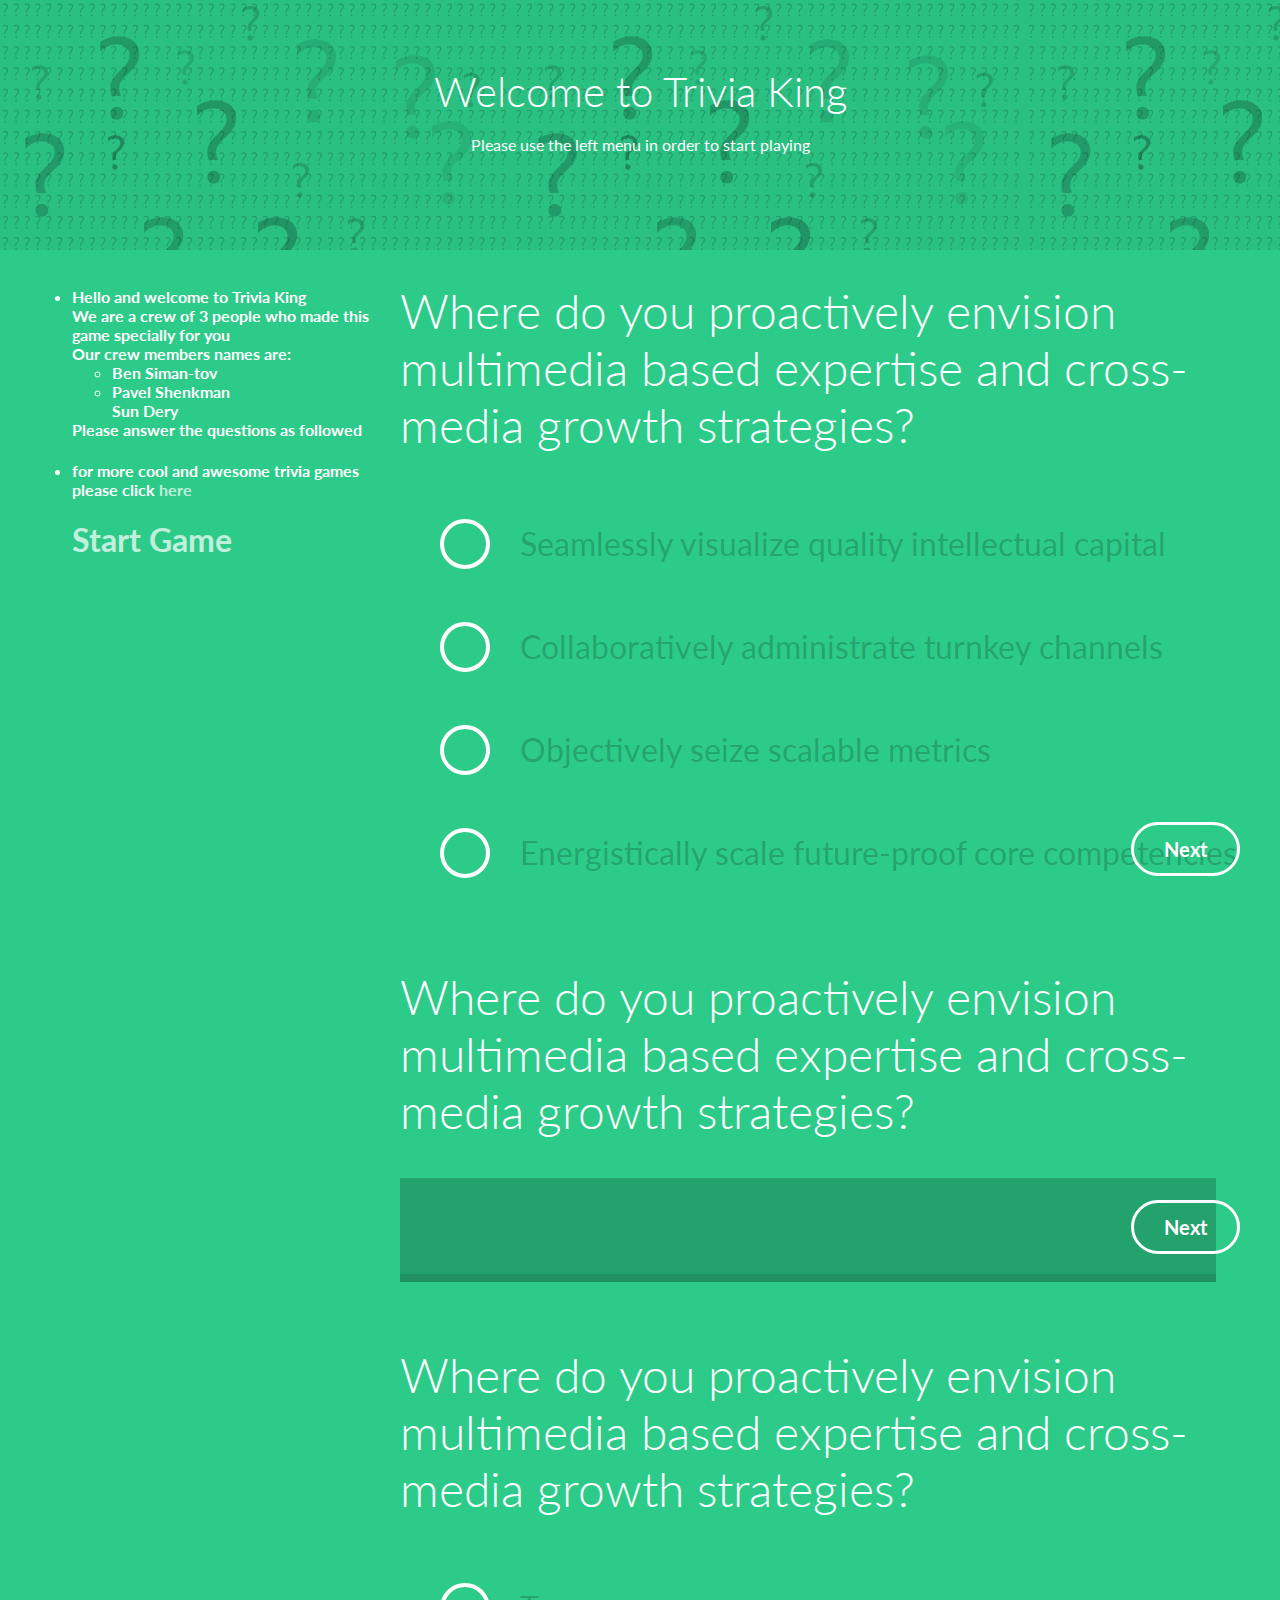
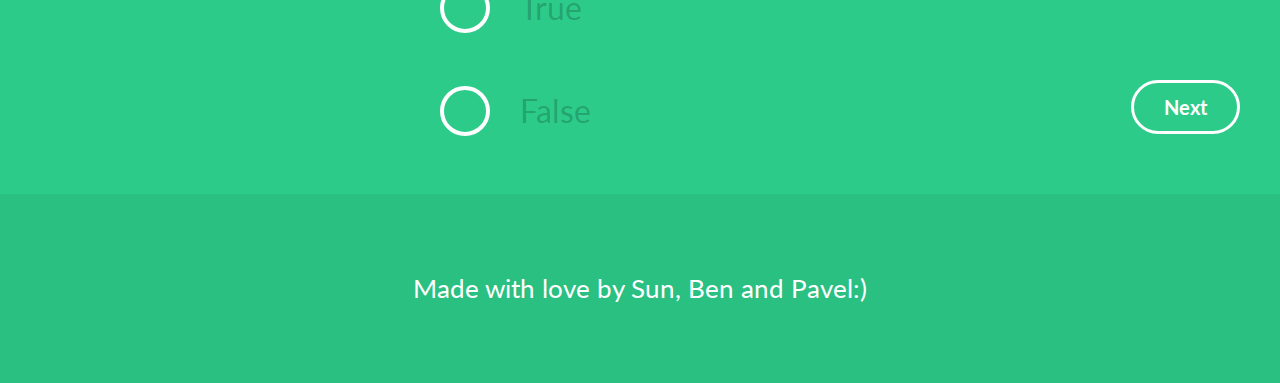
<file: web/Trivia client side/index.html>
<!DOCTYPE html>
<html lang="en" class="no-js">
	<head>
		<meta charset="UTF-8" />
		<meta http-equiv="X-UA-Compatible" content="IE=edge,chrome=1"> 
		<meta name="viewport" content="width=device-width, initial-scale=1.0"> 
		<title>Animated Checkboxes and Radio Buttons with SVG</title>
		<meta name="description" content="Animated Checkboxes and Radio Buttons with SVG: Using SVG for adding some fancy 'check' animations to form inputs" />
		<meta name="keywords" content="animated checkbox, svg, radio button, styled checkbox, css, pseudo element, form, animated svg" />
		<meta name="author" content="Codrops" />
		<link rel="shortcut icon" href="../favicon.ico">
		<link rel="stylesheet" type="text/css" href="css/normalize.css" />
		<link rel="stylesheet" type="text/css" href="css/demo.css" />
		<link rel="stylesheet" type="text/css" href="css/component.css" />
		<script src="js/modernizr.custom.js"></script>
	</head>
	<body>
		<div class="container">
                    <header style="background-image: url('images/question-marks-template.png')">
				<h1>Welcome to Trivia King</h1>
				<p>Please use the left menu in order to start playing</p>	
			</header>
                        
                    <nav>
                        <ul>
                           
                            <li>
                                <h4>
                                    Hello and welcome to Trivia King
                                    <br>
                                    We are a crew of 3 people who made this game specially for you
                                    <br>
                                    Our crew members names are:
                                    <ul>
                                        <li>Ben Siman-tov</li>
                                        <li>Pavel Shenkman</li>
                                         <li>Sun Dery</li>
                                    </ul>
                                    Please answer the questions as followed

                                </h4>
                            </li>
                              <li>
                                <h4>
                                    for more cool and awesome trivia games please click <a href='http://www.funtrivia.com/'>here</a>

                                </h4>
                            </li>
                             <li>
                                <h1>
                                    <a href="" >Start Game</a>

                                </h1>
                            </li>
                          
                        </ul>
                    </nav>
			<section>
				<form class="ac-custom ac-radio ac-fill" autocomplete="off">
					<h2>Where do you proactively envision multimedia based expertise and cross-media growth strategies?</h2>
					<ul>
						<li><input id="r1" name="r1" type="radio"><label for="r1">Seamlessly visualize quality intellectual capital</label></li>
						<li><input id="r2" name="r1" type="radio"><label for="r2">Collaboratively administrate turnkey channels</label></li>
						<li><input id="r3" name="r1" type="radio"><label for="r3">Objectively seize scalable metrics</label></li>
						<li><input id="r4" name="r1" type="radio"><label for="r4">Energistically scale future-proof core competencies</label></li>
					</ul>
                                        
                                        <button type='submit'>Next</button>
				</form>
			</section>
                        <section>
				<form  class="ac-custom" autocomplete="off">
					<h2>Where do you proactively envision multimedia based expertise and cross-media growth strategies?</h2>
                                        <input type="text"/>
                                            <button type='submit'>Next</button>
				</form>
			</section>
                        
                        <section>
				<form class="ac-custom ac-radio ac-fill" autocomplete="off">
					<h2>Where do you proactively envision multimedia based expertise and cross-media growth strategies?</h2>
					<ul>
						<li><input id="r1" name="r1" type="radio"><label for="r1">True</label></li>
						<li><input id="r2" name="r1" type="radio"><label for="r2">False</label></li>
					</ul>
                                            <button type='submit'>Next</button>
				</form>
			</section>
			
			<section class="related">
                            <p>Made with love by Sun, Ben and Pavel:)</p>
				
			</section>
		</div><!-- /container -->
		<script src="js/svgcheckbx.js"></script>
	</body>
</html>
</file>
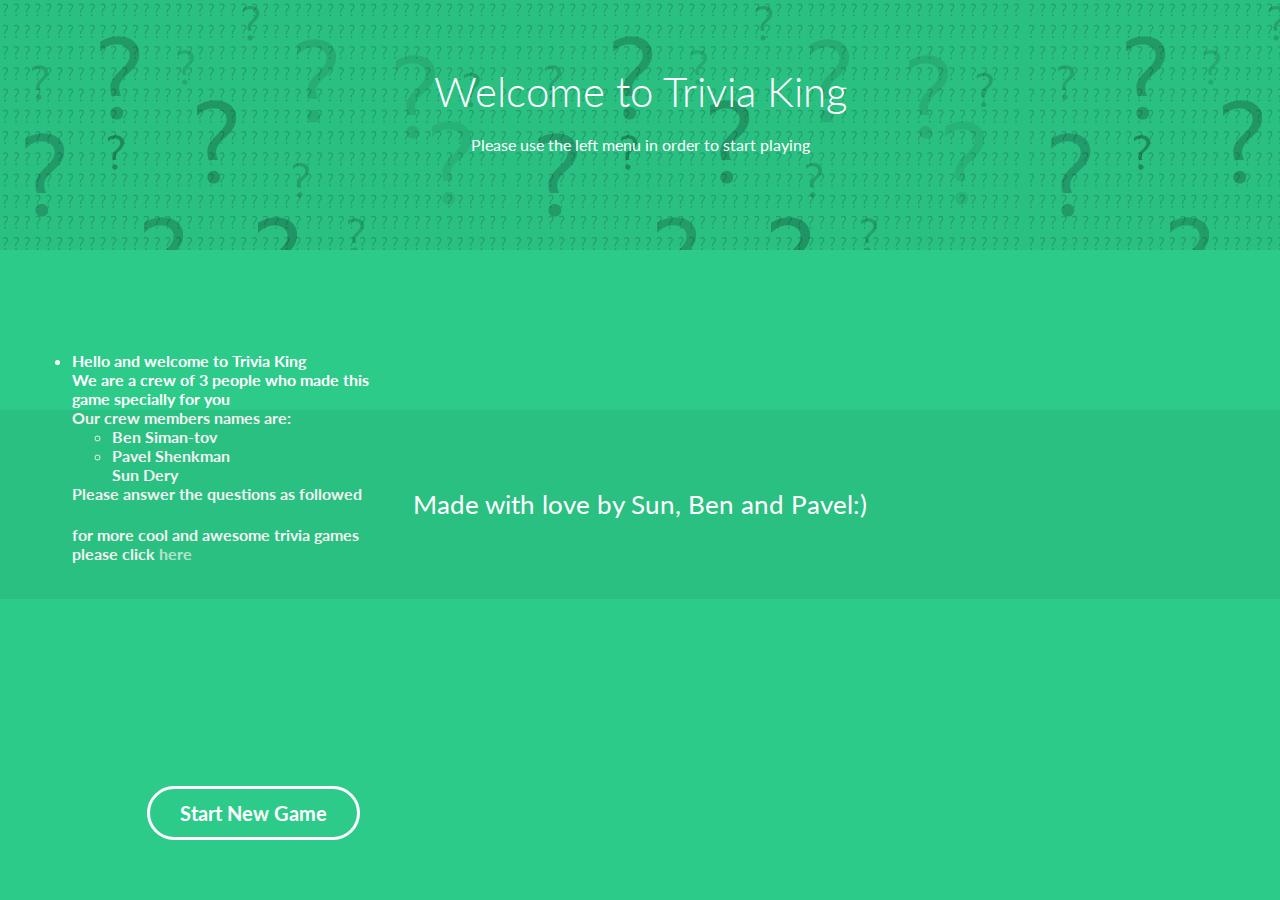
<file: web/index_question.html>
<!DOCTYPE html>
<html lang="en" class="no-js">
	<head>
		<meta charset="UTF-8" />
		<meta http-equiv="X-UA-Compatible" content="IE=edge,chrome=1"> 
		<meta name="viewport" content="width=device-width, initial-scale=1.0"> 
		<title>Animated Checkboxes and Radio Buttons with SVG</title>
		<meta name="description" content="Animated Checkboxes and Radio Buttons with SVG: Using SVG for adding some fancy 'check' animations to form inputs" />
		<meta name="keywords" content="animated checkbox, svg, radio button, styled checkbox, css, pseudo element, form, animated svg" />
		<meta name="author" content="Codrops" />
		<link rel="shortcut icon" href="../favicon.ico">
		<link rel="stylesheet" type="text/css" href="css/normalize.css" />
		<link rel="stylesheet" type="text/css" href="css/demo.css" />
		<link rel="stylesheet" type="text/css" href="css/component.css" />
		<script src="js/modernizr.custom.js"></script>
	</head>
	<body>
		<div class="container">
                    <header style="background-image: url('images/question-marks-template.png')">
				<h1>Welcome to Trivia King</h1>
				<p>Please use the left menu in order to start playing</p>	
			</header>
                        
                    <nav>
                        <ul>
                           
                            <li>
                                <h4>
                                      <section id="username">
				
                                        </section>
                                    Hello and welcome to Trivia King
                                    <br>
                                    We are a crew of 3 people who made this game specially for you
                                    <br>
                                    Our crew members names are:
                                    <ul>
                                        <li>Ben Siman-tov</li>
                                        <li>Pavel Shenkman</li>
                                         <li>Sun Dery</li>
                                    </ul>
                                    Please answer the questions as followed

                                </h4>
                            </li>
                              <li>
                                <h4>
                                    for more cool and awesome trivia games please click <a href='http://www.funtrivia.com/'>here</a>

                                </h4>
                            </li>
                        </ul>
                        <ul>
                             
                             <li>
                               
                                   <form id="new_game" class="ac-custom" autocomplete="off">   
                                    <input type="hidden" name="new_Game" value="NewGame"/>
                                    <button type='submit'>Start New Game</button>
                                    </form>

                           
                             </li>
                            
                          
                        </ul>
                    </nav>
                        <section id="username">
				
			</section>
                    <ul>
			<section id="question_sec">
				
			</section>
                    </ul>
			<section class="related">
                            <p>Made with love by Sun, Ben and Pavel:)</p>
				
			</section>
		</div><!-- /container -->
		<script src="js/svgcheckbx.js"></script>
	</body>
</html>
</file>
<file: web/Trivia client side/css/demo.css>
@import url(http://fonts.googleapis.com/css?family=Lato:300,400,700);
@font-face {
	font-family: 'codropsicons';
	src:url('../fonts/codropsicons/codropsicons.eot');
	src:url('../fonts/codropsicons/codropsicons.eot?#iefix') format('embedded-opentype'),
		url('../fonts/codropsicons/codropsicons.woff') format('woff'),
		url('../fonts/codropsicons/codropsicons.ttf') format('truetype'),
		url('../fonts/codropsicons/codropsicons.svg#codropsicons') format('svg');
	font-weight: normal;
	font-style: normal;
}

body {
	background:#2dcb89;
	color: #fff;
	font-family: 'Lato', Arial, sans-serif;
}

a {
	color: #fff;
	opacity: 0.7;
	text-decoration: none;
}

a:hover, a:focus {
	opacity: 1;
}

.container > header {
	margin: 0 auto;
	padding: 4em 2em;
	text-align: center;
	background: rgba(0,0,0,.05);
        height:250px
}

.container > header h1 {
	font-size: 2.625em;
	line-height: 1.3;
	margin: 0;
	font-weight: 300;
}

.container > header span {
	display: block;
	font-size: 60%;
	color: rgba(0,0,0,.2);
	font-weight: 400;
	padding: 0 0 0.6em 0.1em;
}
nav{
    position: absolute;
    top: 0;
    bottom: 0;
    left: 0;
    width: 400px;
    top:250px;
    overflow:hidden;
    padding: 1em 0em 0em 2em;

}
nav ul li:last-child{
    list-style: none;
}
section {
	padding: 2em 0;
margin-left:400px;
position:relative;
}



section.related {
	text-align: center;
	font-size: 1.6em;
        width:100%;
        margin: 0;

	background: rgba(0,0,0,.05);

}

.related p {
	margin: 0;
	padding: 1.1em;
}

/* To Navigation Style */
.codrops-top {
	text-transform: uppercase;
	width: 100%;
	font-size: 0.69em;
	line-height: 2.2;
	font-weight: 700;
}

.codrops-top a {
	text-decoration: none;
	padding: 0 1em;
	letter-spacing: 0.1em;
	display: inline-block;
}

.codrops-top span.right {
	float: right;
}

.codrops-top span.right a {
	float: left;
	display: block;
}

.codrops-icon:before {
	font-family: 'codropsicons';
	margin: 0 4px;
	speak: none;
	font-style: normal;
	font-weight: normal;
	font-variant: normal;
	text-transform: none;
	line-height: 1;
	-webkit-font-smoothing: antialiased;
}

.codrops-icon-drop:before {
	content: "\e001";
}

.codrops-icon-prev:before {
	content: "\e004";
}

@media screen and (max-width: 25em) {

	.codrops-icon span {
		display: none;
	}

}
input[type="text"]{
display: block;
margin: 0.3em 0 0 0;
padding: 0.5em 1em 0.5em 0.7em;
width: calc(100% - 2em);
border: none;
color: rgba(0,0,0,0.8);
font-size: 2em;
line-height: 2;
-webkit-transition: opacity 0.3s;
transition: opacity 0.3s;
border-bottom: solid 8px rgba(0,0,0,0.1);
outline: none;
background-color: rgba(0,0,0,0.2);
}

button{
    position: absolute;
right: 0;
bottom: 0;
margin: 0 40px 60px 0;
font-size: 1.25em;
padding: 0.6em 1.5em;
border: 3px solid #fff;
border-radius: 40px;
font-weight: 700;
background-color: rgba(0,0,0,0);;
color: #fff;
}
button:hover {
background: #fff;
color: #000;
}
</file>
<file: web/Trivia client side/css/component.css>
*,
*:after,
*::before {
    -webkit-box-sizing: border-box;
    -moz-box-sizing: border-box;
    box-sizing: border-box;
}

.ac-custom {
	padding: 0 0em;
	max-width: 1000px;
	margin: 0 auto;
}

.ac-custom h2 {
	font-size: 3em;
	font-weight: 300;
	padding: 0 0 0.5em;
	margin: 0 0 15px;
}

.ac-custom ul,
.ac-custom ol {
	list-style: none;
	padding: 0;
	margin: 0 auto;
	max-width: 800px;
}

.ac-custom li {
	margin: 0 auto;
	padding: 2em 0;
	position: relative;
}

.ac-custom label {
	display: inline-block;
	position: relative;
	font-size: 2em;
	padding: 0 0 0 80px;
	vertical-align: top;
	color: rgba(0,0,0,0.2);
	cursor: pointer;
	-webkit-transition: color 0.3s;
	transition: color 0.3s;
}

.ac-custom input[type="checkbox"],
.ac-custom input[type="radio"],
.ac-custom label::before {
	width: 50px;
	height: 50px;
	top: 50%;
	left: 0;
	margin-top: -25px;
	position: absolute;
	cursor: pointer;
}

.ac-custom input[type="checkbox"],
.ac-custom input[type="radio"] {
	opacity: 0;
	-webkit-appearance: none;
	display: inline-block;
	vertical-align: middle;
	z-index: 100;
}

.ac-custom label::before {
	content: '';
	border: 4px solid #fff;
	-webkit-transition: opacity 0.3s;
	transition: opacity 0.3s;
}

.ac-radio label::before {
	border-radius: 50%;
}

.ac-custom input[type="checkbox"]:checked + label,
.ac-custom input[type="radio"]:checked + label {
	color: #fff;
} 

.ac-custom input[type="checkbox"]:checked + label::before,
.ac-custom input[type="radio"]:checked + label::before {
	opacity: 0.8;
}

/* General SVG and path styles */

.ac-custom svg {
	position: absolute;
	width: 40px;
	height: 40px;
	top: 50%;
	margin-top: -20px;
	left: 5px;
	pointer-events: none;
}

.ac-custom svg path {
	stroke: #fdfcd3;
	stroke-width: 13px;
	stroke-linecap: round;
	stroke-linejoin: round;
	fill: none;
}

/* Specific input, SVG and path styles */

/* Circle */
.ac-circle input[type="checkbox"],
.ac-circle input[type="radio"],
.ac-circle label::before {
	width: 30px;
	height: 30px;
	margin-top: -15px;
	left: 10px;
	position: absolute;
}

.ac-circle label::before {
	background-color: #fff;
	border: none;
}

.ac-circle svg {
	width: 70px;
	height: 70px;
	margin-top: -35px;
	left: -10px;
}

.ac-circle svg path {
	stroke-width: 5px;
} 

/* Box Fill */
.ac-boxfill svg path {
	stroke-width: 8px;
} 

/* Swirl */
.ac-swirl svg path {
	stroke-width: 8px;
}

/* List */
.ac-list ol {
	list-style: decimal;
	list-style-position: inside;
}

.ac-list ol li {
	font-size: 2em;
	padding: 1em 1em 0 2em;
	text-indent: -40px;
}

.ac-list ol li label {
	font-size: 1em;
	text-indent: 0;
	padding-left: 30px;
}

.ac-list label::before {
	display: none;
}

.ac-list svg {
	width: 100%;
	height: 80px;
	left: 0;
	top: 1.2em;
	margin-top: 0px;
}

.ac-list svg path {
	stroke-width: 4px;
}

/* Media Queries */
@media screen and (max-width: 50em) {
	section {
		font-size: 80%;
	}
}
</file>
<file: web/css/demo.css>
@import url(http://fonts.googleapis.com/css?family=Lato:300,400,700);
@font-face {
	font-family: 'codropsicons';
	src:url('../fonts/codropsicons/codropsicons.eot');
	src:url('../fonts/codropsicons/codropsicons.eot?#iefix') format('embedded-opentype'),
		url('../fonts/codropsicons/codropsicons.woff') format('woff'),
		url('../fonts/codropsicons/codropsicons.ttf') format('truetype'),
		url('../fonts/codropsicons/codropsicons.svg#codropsicons') format('svg');
	font-weight: normal;
	font-style: normal;
}

body {
	background:#2dcb89;
	color: #fff;
	font-family: 'Lato', Arial, sans-serif;
}

a {
	color: #fff;
	opacity: 0.7;
	text-decoration: none;
}

a:hover, a:focus {
	opacity: 1;
}

.container > header {
	margin: 0 auto;
	padding: 4em 2em;
	text-align: center;
	background: rgba(0,0,0,.05);
        height:250px
}

.container > header h1 {
	font-size: 2.625em;
	line-height: 1.3;
	margin: 0;
	font-weight: 300;
}

.container > header span {
	display: block;
	font-size: 60%;
	color: rgba(0,0,0,.2);
	font-weight: 400;
	padding: 0 0 0.6em 0.1em;
}
nav{
    position: absolute;
    top: 0;
    bottom: 0;
    left: 0;
    width: 400px;
    top:250px;
    overflow:hidden;
    padding: 1em 0em 0em 2em;

}
nav ul li:last-child{
    list-style: none;
}
section {
	padding: 2em 0;
margin-left:400px;
position:relative;
}



section.related {
	text-align: center;
	font-size: 1.6em;
        width:100%;
        margin: 0;

	background: rgba(0,0,0,.05);

}

.related p {
	margin: 0;
	padding: 1.1em;
}

/* To Navigation Style */
.codrops-top {
	text-transform: uppercase;
	width: 100%;
	font-size: 0.69em;
	line-height: 2.2;
	font-weight: 700;
}

.codrops-top a {
	text-decoration: none;
	padding: 0 1em;
	letter-spacing: 0.1em;
	display: inline-block;
}

.codrops-top span.right {
	float: right;
}

.codrops-top span.right a {
	float: left;
	display: block;
}

.codrops-icon:before {
	font-family: 'codropsicons';
	margin: 0 4px;
	speak: none;
	font-style: normal;
	font-weight: normal;
	font-variant: normal;
	text-transform: none;
	line-height: 1;
	-webkit-font-smoothing: antialiased;
}

.codrops-icon-drop:before {
	content: "\e001";
}

.codrops-icon-prev:before {
	content: "\e004";
}

@media screen and (max-width: 25em) {

	.codrops-icon span {
		display: none;
	}

}
input[type="text"]{
display: block;
margin: 0.3em 0 0 0;
padding: 0.5em 1em 0.5em 0.7em;
width: calc(100% - 2em);
border: none;
color: rgba(0,0,0,0.8);
font-size: 2em;
line-height: 2;
-webkit-transition: opacity 0.3s;
transition: opacity 0.3s;
border-bottom: solid 8px rgba(0,0,0,0.1);
outline: none;
background-color: rgba(0,0,0,0.2);
}

button{
    position: absolute;
right: 0;
bottom: 0;
margin: 0 40px 60px 0;
font-size: 1.25em;
padding: 0.6em 1.5em;
border: 3px solid #fff;
border-radius: 40px;
font-weight: 700;
background-color: rgba(0,0,0,0);;
color: #fff;
}
button:hover {
background: #fff;
color: #000;
}
</file>
<file: web/css/component.css>
*,
*:after,
*::before {
    -webkit-box-sizing: border-box;
    -moz-box-sizing: border-box;
    box-sizing: border-box;
}

.ac-custom {
	padding: 0 0em;
	max-width: 1000px;
	margin: 0 auto;
}

.ac-custom h2 {
	font-size: 3em;
	font-weight: 300;
	padding: 0 0 0.5em;
	margin: 0 0 15px;
}

.ac-custom ul,
.ac-custom ol {
	list-style: none;
	padding: 0;
	margin: 0 auto;
	max-width: 800px;
}

.ac-custom li {
	margin: 0 auto;
	padding: 2em 0;
	position: relative;
}

.ac-custom label {
	display: inline-block;
	position: relative;
	font-size: 2em;
	padding: 0 0 0 80px;
	vertical-align: top;
	color: rgba(0,0,0,0.2);
	cursor: pointer;
	-webkit-transition: color 0.3s;
	transition: color 0.3s;
}

.ac-custom input[type="checkbox"],
.ac-custom input[type="radio"],
.ac-custom label::before {
	width: 50px;
	height: 50px;
	top: 50%;
	left: 0;
	margin-top: -25px;
	position: absolute;
	cursor: pointer;
}

.ac-custom input[type="checkbox"],
.ac-custom input[type="radio"] {
	opacity: 0;
	-webkit-appearance: none;
	display: inline-block;
	vertical-align: middle;
	z-index: 100;
}

.ac-custom label::before {
	content: '';
	border: 4px solid #fff;
	-webkit-transition: opacity 0.3s;
	transition: opacity 0.3s;
}

.ac-radio label::before {
	border-radius: 50%;
}

.ac-custom input[type="checkbox"]:checked + label,
.ac-custom input[type="radio"]:checked + label {
	color: #fff;
} 

.ac-custom input[type="checkbox"]:checked + label::before,
.ac-custom input[type="radio"]:checked + label::before {
	opacity: 0.8;
}

/* General SVG and path styles */

.ac-custom svg {
	position: absolute;
	width: 40px;
	height: 40px;
	top: 50%;
	margin-top: -20px;
	left: 5px;
	pointer-events: none;
}

.ac-custom svg path {
	stroke: #fdfcd3;
	stroke-width: 13px;
	stroke-linecap: round;
	stroke-linejoin: round;
	fill: none;
}

/* Specific input, SVG and path styles */

/* Circle */
.ac-circle input[type="checkbox"],
.ac-circle input[type="radio"],
.ac-circle label::before {
	width: 30px;
	height: 30px;
	margin-top: -15px;
	left: 10px;
	position: absolute;
}

.ac-circle label::before {
	background-color: #fff;
	border: none;
}

.ac-circle svg {
	width: 70px;
	height: 70px;
	margin-top: -35px;
	left: -10px;
}

.ac-circle svg path {
	stroke-width: 5px;
} 

/* Box Fill */
.ac-boxfill svg path {
	stroke-width: 8px;
} 

/* Swirl */
.ac-swirl svg path {
	stroke-width: 8px;
}

/* List */
.ac-list ol {
	list-style: decimal;
	list-style-position: inside;
}

.ac-list ol li {
	font-size: 2em;
	padding: 1em 1em 0 2em;
	text-indent: -40px;
}

.ac-list ol li label {
	font-size: 1em;
	text-indent: 0;
	padding-left: 30px;
}

.ac-list label::before {
	display: none;
}

.ac-list svg {
	width: 100%;
	height: 80px;
	left: 0;
	top: 1.2em;
	margin-top: 0px;
}

.ac-list svg path {
	stroke-width: 4px;
}

/* Media Queries */
@media screen and (max-width: 50em) {
	section {
		font-size: 80%;
	}
}
</file>
